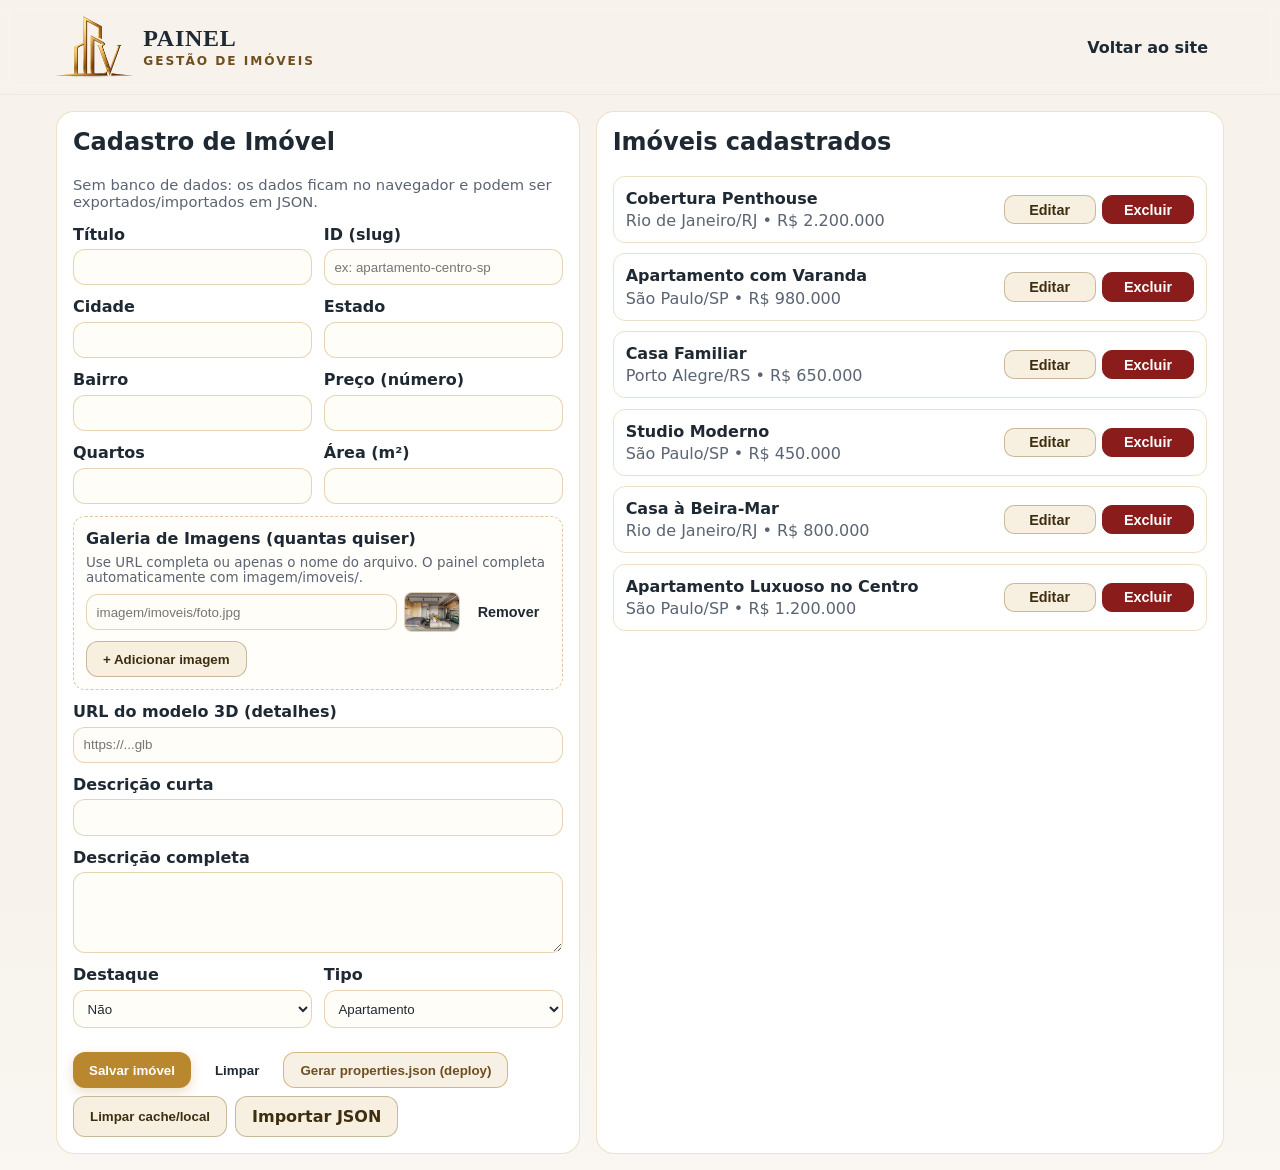
<file: DASHBOARD.HTML>
<!doctype html>
<html lang="pt-BR">
<head>
  <meta charset="utf-8" />
  <meta name="viewport" content="width=device-width, initial-scale=1" />
  <title>Painel de Imóveis</title>
  <link rel="icon" type="image/x-icon" href="imagem/icons/favicon.ico" />
  <link rel="icon" type="image/png" sizes="32x32" href="imagem/icons/favicon-32.png" />
  <link rel="icon" type="image/png" sizes="16x16" href="imagem/icons/favicon-16.png" />
  <link rel="apple-touch-icon" sizes="180x180" href="imagem/icons/apple-touch-icon.png" />
  <link rel="manifest" href="manifest.json" />
  <link rel="stylesheet" href="STYLE.CSS?v=20260410-3" />
  <style>
    .dashboard-wrap { max-width: 1200px; margin: 0 auto; padding: 1rem; }
    .dashboard-grid { display: grid; grid-template-columns: 1fr 1.2fr; gap: 1rem; }
    .panel { background: var(--card-bg); border: 1px solid rgba(185,135,46,.25); border-radius: var(--radius); padding: 1rem; }
    .panel h2 { margin-top: 0; }
    .form-grid { display: grid; grid-template-columns: 1fr 1fr; gap: .75rem; }
    .form-grid .full { grid-column: 1 / -1; }
    .form-grid label { display: flex; flex-direction: column; gap: .35rem; font-weight: 600; }
    .form-grid input, .form-grid textarea, .form-grid select { padding: .6rem; border-radius: var(--radius-sm); border: 1px solid rgba(185,135,46,.35); background: #fffdf8; color: #1f2933; }
    .toolbar { display: flex; gap: .5rem; flex-wrap: wrap; margin-top: .75rem; }
    .toolbar .btn { display: inline-flex; align-items: center; justify-content: center; }
    .toolbar .btn-secondary { background: rgba(185,135,46,.12); border: 1px solid rgba(185,135,46,.55); color: #6f4e1f; }
    .toolbar .btn-secondary:hover { background: #b9872e; border-color: #b9872e; color: #fff; }
    .toolbar .btn-outline { border: 1px solid rgba(111, 78, 31, .35); color: #3f2d10; background: #f7f0e0; }
    .toolbar .btn-outline:hover { background: #ead7b2; border-color: rgba(111, 78, 31, .55); }
    .list { display: grid; gap: .65rem; max-height: 74vh; overflow: auto; }
    .item { border: 1px solid rgba(185,135,46,.25); border-radius: 12px; padding: .75rem; display: grid; grid-template-columns: 1fr auto; gap: .75rem; align-items: center; }
    .item p { margin: .2rem 0 0; color: var(--muted); }
    .item-actions { display: flex; gap: .4rem; }
    .item-actions .btn { min-width: 92px; text-align: center; }
    .item-actions .btn-ghost { border: 1px solid rgba(111, 78, 31, .35); color: #3f2d10; background: #f7f0e0; }
    .item-actions .btn-ghost:hover { background: #ead7b2; border-color: rgba(111, 78, 31, .55); }
    .item-actions .btn-danger { background: #8a1c1c; border: 1px solid #8a1c1c; color: #fff; }
    .item-actions .btn-danger:hover { background: #a32222; border-color: #a32222; }
    .muted-note { color: var(--muted); font-size: .92rem; }
    .images-box { border: 1px dashed rgba(185,135,46,.45); border-radius: var(--radius-sm); padding: .75rem; background: rgba(255, 253, 248, .55); }
    .images-list { display: grid; gap: .55rem; }
    .image-row { display: grid; grid-template-columns: 1fr auto auto; gap: .45rem; align-items: center; }
    .image-row button { white-space: nowrap; }
    .image-preview { width: 56px; height: 40px; border-radius: 8px; object-fit: cover; border: 1px solid rgba(185,135,46,.3); background: #f3f4f6; }
    .hint { font-size: .84rem; color: var(--muted); margin: .2rem 0 .45rem; }
    @media (max-width: 980px) {
      .dashboard-grid { grid-template-columns: 1fr; }
      .item { grid-template-columns: 1fr; }
      .item-actions { width: 100%; }
      .item-actions .btn { flex: 1; min-width: 0; }
    }
  </style>
</head>
<body>
  <header class="site-header">
    <div class="dashboard-wrap header-inner">
      <div class="brand">
        <a href="index.html" class="logo" aria-label="Voltar ao site">
          <img src="imagem/LOGO-transparent.png" alt="Logo" class="logo-img" />
          <span class="logo-text">
            <span class="logo-name">Painel</span>
            <span class="logo-role">Gestão de Imóveis</span>
          </span>
        </a>
      </div>
      <div class="actions">
        <a class="btn btn-ghost" href="index.html">Voltar ao site</a>
      </div>
    </div>
  </header>

  <main class="dashboard-wrap" style="padding-top:1rem;">
    <div class="dashboard-grid">
      <section class="panel">
        <h2>Cadastro de Imóvel</h2>
        <p class="muted-note">Sem banco de dados: os dados ficam no navegador e podem ser exportados/importados em JSON.</p>
        <form id="propertyForm" class="form-grid">
          <label>
            Título
            <input id="title" required />
          </label>
          <label>
            ID (slug)
            <input id="id" placeholder="ex: apartamento-centro-sp" required />
          </label>
          <label>
            Cidade
            <input id="city" required />
          </label>
          <label>
            Estado
            <input id="state" maxlength="2" required />
          </label>
          <label>
            Bairro
            <input id="neighborhood" required />
          </label>
          <label>
            Preço (número)
            <input id="price" type="number" min="0" required />
          </label>
          <label>
            Quartos
            <input id="bedrooms" type="number" min="0" required />
          </label>
          <label>
            Área (m²)
            <input id="area" type="number" min="0" required />
          </label>
          <div class="full images-box">
            <label style="margin-bottom:.45rem;">Galeria de Imagens (quantas quiser)</label>
            <p class="hint">Use URL completa ou apenas o nome do arquivo. O painel completa automaticamente com imagem/imoveis/.</p>
            <div id="imagesList" class="images-list"></div>
            <div class="toolbar" style="margin-top:.55rem;">
              <button class="btn btn-outline" id="addImageField" type="button">+ Adicionar imagem</button>
            </div>
          </div>
          <label class="full">
            URL do modelo 3D (detalhes)
            <input id="model3D" placeholder="https://...glb" />
          </label>
          <label class="full">
            Descrição curta
            <input id="shortDescription" required />
          </label>
          <label class="full">
            Descrição completa
            <textarea id="description" rows="4" required></textarea>
          </label>
          <label>
            Destaque
            <select id="featured">
              <option value="false">Não</option>
              <option value="true">Sim</option>
            </select>
          </label>
          <label>
            Tipo
            <select id="type">
              <option value="apartment">Apartamento</option>
              <option value="house">Casa</option>
              <option value="penthouse">Cobertura</option>
            </select>
          </label>
          <div class="toolbar full">
            <button class="btn btn-primary" type="submit">Salvar imóvel</button>
            <button class="btn btn-ghost" id="resetForm" type="button">Limpar</button>
            <button class="btn btn-secondary" id="exportDeployJson" type="button">Gerar properties.json (deploy)</button>
            <button class="btn btn-outline" id="clearCacheLocal" type="button">Limpar cache/local</button>
            <label class="btn btn-outline" for="importFile" style="cursor:pointer;">Importar JSON</label>
            <input id="importFile" type="file" accept="application/json" style="display:none;" />
          </div>
        </form>
      </section>

      <section class="panel">
        <h2>Imóveis cadastrados</h2>
        <div id="propertyList" class="list"></div>
      </section>
    </div>
  </main>

  <script type="module" src="js/dashboard.js"></script>
</body>
</html>
</file>
<file: STYLE.CSS>
/* =========================
	Base / Reset
	========================= */
:root{
	--bg:#0f1723;
	--card:#0b1320;
	--muted:#5a6472;
	--accent:#b9872e;
	--gold:#d6b56d;
	--accent-hover:#9e7427;
	--price-color:#7f5a1f;
	--white:#ffffff;
	--radius:18px;
	--radius-sm:12px;
	--glass:rgba(255,255,255,0.03);
	font-family: 'Inter', system-ui, -apple-system, 'Segoe UI', Roboto, 'Helvetica Neue', Arial;
}

*{box-sizing:border-box}
html,body{height:100%;margin:0;background:linear-gradient(180deg,#f7f3ec, #ffffff);color:var(--text);font-synthesis:none}
a{color:inherit;text-decoration:none}
.container{max-width:1200px;margin:0 auto;padding:1rem}

/* =========================
	Header
	========================= */
.site-header{position:sticky;top:0;backdrop-filter: blur(6px);background:rgba(255,255,255,0.9);z-index:40;border-bottom:1px solid rgba(0,0,0,0.04)}
.header-inner{display:flex;align-items:center;justify-content:space-between;padding:0.75rem 0}
.logo{font-weight:700;font-size:1.25rem;color:var(--text);transition:color .2s ease;display:flex;align-items:center;gap:0.65rem}
.logo-img{height:62px;width:auto;display:block;transition:filter .2s ease;flex-shrink:0}
.logo:hover .logo-img{filter:brightness(0.8)}
.logo-text{display:flex;flex-direction:column;line-height:1.02}
.logo-name{font-family:'Playfair Display', Georgia, 'Times New Roman', serif;font-size:1.5rem;font-weight:600;letter-spacing:0.03em;text-transform:uppercase;color:#1f2933}
.logo-role{font-family:'Inter', system-ui, -apple-system, 'Segoe UI', Roboto, 'Helvetica Neue', Arial, sans-serif;font-size:0.76rem;font-weight:700;letter-spacing:0.16em;text-transform:uppercase;color:#6f4e1f;margin-top:0.3rem}
.main-nav ul{display:flex;gap:1.15rem;list-style:none;margin:0;padding:0}
.main-nav a{color:var(--text);font-weight:600;transition:color .18s ease}
.main-nav a:hover{color:var(--accent)}
.header-inner .main-nav{margin-right:1.25rem}
.main-nav.is-open{display:block}
.actions{display:flex;align-items:center;gap:0.5rem}
.btn{padding:0.6rem 1rem;border-radius:var(--radius-sm);border:0;cursor:pointer;font-weight:600;transition:background .18s ease,color .18s ease,border-color .18s ease,transform .18s ease}
.btn-primary{background:var(--accent);color:var(--white);box-shadow:0 4px 12px rgba(185,135,46,0.28)}
.btn-primary:hover{background:var(--accent-hover);box-shadow:0 6px 16px rgba(158,116,39,0.4);transform:translateY(-2px)}
.btn-secondary{background:transparent;border:2px solid var(--accent);color:var(--accent)}
.btn-secondary:hover{background:var(--accent);color:var(--white)}
.btn-outline{background:transparent;border:1px solid rgba(0,0,0,0.08)}
.btn-ghost{background:transparent;color:var(--text)}
.btn-ghost:hover{background:var(--gold-soft-bg);color:var(--accent)}
.btn-sm{padding:0.35rem 0.65rem;border-radius:10px;font-size:0.9rem}

/* =========================
	Hero
	========================= */
.hero{
	display:flex;
	align-items:center;
	justify-content:center;
	padding:6rem 0;
	position:relative;
	min-height:600px;
	width:100%;
	background-size:cover;
	background-position:center;
	background-attachment:fixed;
}
.hero::before{
	content:'';
	position:absolute;
	inset:0;
	background:linear-gradient(135deg, rgba(0,0,0,0.58) 0%, rgba(185,135,46,0.38) 100%);
	z-index:1
}
.hero-overlay{display:none}
.hero-content{
	display:flex;
	align-items:center;
	justify-content:center;
	text-align:center;
	max-width:900px;
	position:relative;
	z-index:2;
	padding:2rem;
}
.hero-text{width:100%}
.hero-text h1{
	font-size:3.5rem;
	margin:0 0 1rem;
	color:#ffffff;
	font-weight:800;
	line-height:1.2;
	text-shadow:0 2px 10px rgba(0,0,0,0.3)
}
.lead{
	color:#ffffff;
	margin-bottom:2rem;
	font-size:1.2rem;
	opacity:1;
	max-width:700px;
	margin-left:auto;
	margin-right:auto;
	font-weight:400
}
.hero-ctas{
	display:flex;
	gap:1rem;
	justify-content:center;
	flex-wrap:wrap;
	margin-top:2rem
}
.btn-lg{
	padding:1rem 2rem;
	font-size:1rem;
	border-radius:var(--radius-sm);
	transition:all .3s ease
}
.hero .btn-primary{background:var(--accent);color:var(--white);box-shadow:0 4px 15px rgba(185,135,46,0.32)}
.hero .btn-primary:hover{background:var(--accent-hover);box-shadow:0 6px 20px rgba(158,116,39,0.42);transform:translateY(-2px)}
.hero .btn-secondary{background:transparent;border:2px solid #ffffff;color:#ffffff;font-weight:600}
.hero .btn-secondary:hover{background:rgba(255,255,255,0.1);border-color:#ffffff}
.hero-visual{display:none}

/* =========================
	Catalog
	========================= */
.catalog{padding:3rem 0;background:linear-gradient(180deg, rgba(185,135,46,0.04) 0%, rgba(185,135,46,0.01) 100%)}
.catalog-header{display:flex;align-items:center;justify-content:space-between;margin:0 0 2rem;gap:2rem;flex-wrap:wrap;padding:1rem 1.2rem;border-radius:var(--radius);border:1px solid var(--panel-border);background:linear-gradient(90deg, rgba(214,181,109,0.28) 0%, rgba(255,255,255,0.94) 100%);box-shadow:var(--panel-shadow-soft)}
.catalog-header h2{margin:0;font-size:2rem;color:var(--text)}
.catalog-cta{min-width:230px;text-align:center;border-radius:14px;padding:0.85rem 1.4rem}
.cards{display:grid;grid-template-columns:repeat(3,minmax(0,1fr));gap:1.25rem}
.cards .card{max-width:none;min-width:0;flex:unset}
.filters{display:flex;gap:.75rem;align-items:center;flex-wrap:wrap}
.filters select,.filters input{padding:.65rem;border-radius:var(--radius-sm);border:1px solid var(--accent);background:#fffdf8;color:#1f2933;font-weight:600;cursor:pointer;transition:border-color .2s ease}
.filters select:hover,.filters input:focus{border-color:var(--accent-hover);outline:none}
.filters input::placeholder{color:#7a6450;opacity:1}
.filters select option{color:#1f2933;background:#fffdf8}

@media(min-width:1700px){
	.cards{grid-template-columns:repeat(4,minmax(0,1fr))}
}

@media(max-width:1200px){
	.cards{grid-template-columns:repeat(2,minmax(0,1fr))}
}

@media(max-width:700px){
	.cards{grid-template-columns:1fr}
}

.carousel{position:relative;width:100%;margin:2rem 0}
.carousel-container{display:flex;flex-wrap:nowrap;gap:20px;overflow-x:auto;padding:1rem 0;scroll-behavior:smooth}

@media(min-width:901px){
	.carousel-container{
		display:grid;
		grid-template-columns:repeat(3,minmax(0,1fr));
		overflow:visible;
	}
	.card{
		flex:unset;
		min-width:0;
		max-width:none;
	}
	.carousel-control{
		display:none;
	}
}

.card{
	background:linear-gradient(180deg, var(--panel-grad-start) 0%, var(--panel-grad-end) 100%);
	border-radius:var(--radius);
	overflow:hidden;
	display:flex;
	flex-direction:column;
	transition:all .4s cubic-bezier(0.34, 1.56, 0.64, 1);
	border:1px solid var(--panel-border);
	position:relative;
	box-shadow:var(--panel-shadow-card);
	flex:0 0 calc(33.333% - 14px);
	min-width:280px;
	max-width:400px;
}
.card::before,
.diferencial-card::before,
.blog-card::before,
.testimonial::before,
.capitulo::before{
	content:"";
	position:absolute;
	top:0;
	left:0;
	right:0;
	height:3px;
	background:linear-gradient(90deg, var(--accent-line-start), var(--accent-line-end));
	opacity:0.9;
}
.card:hover{
	transform:translateY(-8px);
	box-shadow:0 20px 42px rgba(71,52,20,0.2), 0 10px 20px rgba(0,0,0,0.08);
	border-color:var(--accent);
}

.card-badge{
	position:absolute;
	top:12px;
	right:12px;
	padding:0.4rem 0.8rem;
	border-radius:6px;
	font-size:0.75rem;
	font-weight:700;
	text-transform:uppercase;
	letter-spacing:0.05em;
	z-index:10;
	box-shadow:0 2px 8px rgba(0,0,0,0.2);
}
.badge-destaque{background:linear-gradient(135deg, var(--badge-destaque-start) 0%, var(--badge-destaque-end) 100%);color:#ffffff}
.badge-popular{background:linear-gradient(135deg, var(--badge-popular-start) 0%, var(--badge-popular-end) 100%);color:#ffffff}
.badge-novo{background:linear-gradient(135deg, var(--badge-novo-start) 0%, var(--badge-novo-end) 100%);color:#ffffff}

.card-image{margin:0;overflow:hidden;height:220px;border-radius:calc(var(--radius) - 2px) calc(var(--radius) - 2px) 0 0}
.card-image img{width:100%;height:100%;object-fit:cover;transition:transform .4s ease}
.card:hover .card-image img{transform:scale(1.08)}

.card-body{padding:1.5rem;display:flex;flex-direction:column;flex-grow:1}
.card-body h3{margin:0 0 0.5rem;font-size:1.1rem;color:var(--text);font-weight:700}
.card-location{font-size:0.9rem;color:var(--accent);font-weight:600;margin:0 0 0.75rem}

.card-specs{
	display:flex;
	gap:0.5rem;
	margin:0.75rem 0;
	flex-wrap:wrap;
}
.spec{
	font-size:0.85rem;
	background:var(--gold-soft-bg);
	color:var(--gold-text-soft);
	padding:0.4rem 0.6rem;
	border-radius:10px;
	font-weight:600;
}

.card-footer{
	display:flex;
	justify-content:space-between;
	align-items:center;
	margin-top:auto;
	padding-top:1rem;
	border-top:1px solid rgba(185,135,46,0.2);
	gap:1rem;
}
.price{
	color:var(--gold-text-strong);
	font-weight:800;
	font-size:1.2rem;
	white-space:nowrap;
}

.card-actions{display:flex;gap:0.5rem}

.btn-tertiary{
	background:rgba(185,135,46,0.14);
	color:var(--gold-text-strong);
	border:1px solid transparent;
	font-weight:600;
}
.btn-tertiary:hover{
	background:var(--accent);
	color:#ffffff;
	transform:scale(1.05);
}

/* =========================
	Tour 3D
	========================= */
.tour-grid{display:grid;grid-template-columns:repeat(2,1fr);gap:1rem}
.tour-card{background:var(--white);padding:0;border-radius:var(--radius);overflow:hidden}
.tour-meta{padding:0.75rem}

/* =========================
	About / Team
	========================= */
.about-grid{display:grid;grid-template-columns:1fr;gap:1rem}
.about-profile{
	display:grid;
	grid-template-columns:120px 1fr;
	gap:1.25rem;
	align-items:center;
	background:var(--card-bg);
	border:1px solid var(--panel-border);
	border-radius:var(--radius);
	padding:1.5rem;
	box-shadow:var(--panel-shadow-soft);
}
.about-profile-media{
	display:flex;
	justify-content:center;
}
.about-profile-media img{
	width:120px;
	height:120px;
	object-fit:cover;
	border-radius:50%;
	border:2px solid rgba(185,135,46,0.28);
	box-shadow:0 8px 20px rgba(71,52,20,0.18);
}
.about-profile-content h3{margin:0;color:var(--text);font-size:1.5rem}
.about-profile-role{
	margin:0.4rem 0 0.95rem;
	font-size:0.82rem;
	font-weight:700;
	letter-spacing:0.12em;
	text-transform:uppercase;
	color:var(--accent);
}
.about-profile-content p{margin:0 0 0.85rem;color:var(--muted);line-height:1.75}
.about-profile-content p:last-child{margin-bottom:0}
.team{display:flex;gap:0.75rem}
.team-member{display:flex;flex-direction:column;align-items:center}
.team-member img{width:80px;height:80px;object-fit:cover;border-radius:50%}

/* =========================
	Historia
	========================= */
.historia{padding:3rem 0;text-align:center}
.historia h2{font-size:2rem;margin-bottom:1rem;color:var(--text)}
.historia-intro{max-width:600px;margin:0 auto 3rem;color:var(--muted);font-size:1.08rem;font-weight:500}
.historia-capitulos{display:grid;grid-template-columns:repeat(2,minmax(0,1fr));gap:2rem;margin-top:2rem;padding:0 1rem;position:relative}
.historia-capitulos::before{content:"";position:absolute;top:0;bottom:0;left:50%;transform:translateX(-50%);width:1px;background:linear-gradient(180deg, rgba(185,135,46,0.1) 0%, rgba(185,135,46,0.55) 50%, rgba(185,135,46,0.1) 100%)}
.capitulo{background:linear-gradient(180deg, var(--story-grad-start) 0%, var(--story-grad-end) 100%);padding:2rem;border-radius:var(--radius);border:1px solid rgba(185,135,46,0.28);text-align:left;transition:transform .3s ease,box-shadow .3s ease;position:relative;max-width:560px;width:100%}
.capitulo:nth-child(odd){justify-self:end}
.capitulo:nth-child(even){justify-self:start}
.capitulo:hover{transform:translateY(-6px);box-shadow:0 14px 30px rgba(71,52,20,0.18)}
.capitulo-numero{display:inline-flex;align-items:center;justify-content:center;font-size:0.74rem;font-weight:800;color:#ffffff;text-transform:uppercase;letter-spacing:0.08em;margin-bottom:0.8rem;padding:0.32rem 0.65rem;border-radius:999px;background:linear-gradient(135deg, var(--badge-destaque-start) 0%, var(--badge-destaque-end) 100%);box-shadow:0 6px 16px rgba(71,52,20,0.2)}
.capitulo h3{font-size:1.3rem;margin:0.5rem 0 0.75rem;color:var(--text)}
.capitulo p{color:var(--muted);line-height:1.7;margin:0}
.capitulo p + p{margin-top:0.85rem}
.historia-cta{margin:2.3rem auto 0;max-width:760px;background:var(--card-bg);border:1px solid var(--panel-border);border-radius:var(--radius);padding:1.4rem 1.2rem;display:flex;align-items:center;justify-content:space-between;gap:1rem;box-shadow:var(--panel-shadow-soft)}
.historia-cta p{margin:0;color:var(--text);font-weight:600;text-align:left}

/* =========================
	Diferenciais
	========================= */
.diferenciais{padding:3rem 0;background:linear-gradient(180deg, rgba(185,135,46,0.06) 0%, rgba(214,181,109,0.03) 100%)}
.diferenciais h2{font-size:2rem;margin-bottom:1rem;text-align:center;color:var(--text)}
.diferenciais-grid{display:grid;grid-template-columns:repeat(auto-fit,minmax(280px,1fr));gap:2rem;margin-top:2.5rem;padding:0 0.8rem}
.diferencial-card{background:linear-gradient(180deg, var(--panel-grad-start) 0%, var(--panel-grad-end) 100%);padding:2rem;border-radius:var(--radius);border:1px solid var(--panel-border);transition:transform .3s ease,box-shadow .3s ease;position:relative}
.diferencial-card:nth-child(1){border-top-color:#b9872e}
.diferencial-card:nth-child(2){border-top-color:#c9a14a}
.diferencial-card:nth-child(3){border-top-color:#d6b56d}
.diferencial-card:nth-child(4){border-top-color:#9e7427}
.diferencial-card:hover{transform:translateY(-7px);box-shadow:0 16px 34px rgba(71,52,20,0.2)}
.diferencial-icon{font-size:2.5rem;margin-bottom:1rem;display:inline-block}
.diferencial-card h3{font-size:1.2rem;margin:1rem 0 0.75rem;color:var(--text)}
.diferencial-card p{color:var(--muted);margin-bottom:1.5rem;line-height:1.7}
.diferencial-specs{list-style:none;padding:0;margin:0;display:flex;flex-direction:column;gap:0.5rem;font-size:0.9rem;color:var(--accent)}
.diferencial-specs li:before{content:"✓ ";font-weight:700;color:var(--accent);margin-right:0.5rem}

/* =========================
	Features & Testimonials
	========================= */
.features{display:grid;grid-template-columns:repeat(2,1fr);gap:.75rem;padding:0;list-style:none}
.testimonials{padding:3rem 0}
.testimonials h2{text-align:center;margin-bottom:2rem}
.testimonial-list{display:grid;grid-template-columns:repeat(auto-fit,minmax(300px,1fr));gap:1.5rem}
.testimonial{background:linear-gradient(180deg, var(--panel-grad-start) 0%, var(--panel-grad-end) 100%);padding:1.5rem;border-radius:var(--radius);border:1px solid var(--panel-border);display:flex;flex-direction:column;position:relative;box-shadow:var(--panel-shadow-soft)}
.testimonial p{margin:0 0 1rem;color:var(--text);font-style:italic;line-height:1.6}
.testimonial cite{color:var(--muted);font-style:normal;font-size:0.95rem;font-weight:600}

/* =========================
	Blog
	========================= */
.blog{padding:3rem 0}
.blog h2{font-size:2rem;margin-bottom:1rem;text-align:center;color:var(--text)}
.blog-intro{text-align:center;max-width:600px;margin:0 auto 3rem;color:var(--muted);font-size:1.08rem;font-weight:500}
.blog-grid{display:grid;grid-template-columns:repeat(auto-fit,minmax(320px,1fr));gap:2rem;padding:0 0.8rem}
.blog-card{background:linear-gradient(180deg, var(--panel-grad-start) 0%, var(--panel-grad-end) 100%);border-radius:var(--radius);overflow:hidden;box-shadow:var(--panel-shadow-soft);transition:transform .3s ease,box-shadow .3s ease;display:flex;flex-direction:column;position:relative;border:1px solid var(--panel-border)}
.blog-card:hover{transform:translateY(-7px);box-shadow:0 18px 36px rgba(71,52,20,0.22)}
.blog-image{width:100%;height:220px;background-size:cover;background-position:center}
.blog-content{padding:1.5rem;display:flex;flex-direction:column;flex-grow:1}
.blog-date{font-size:0.85rem;color:var(--accent);font-weight:600;text-transform:uppercase;letter-spacing:0.05em}
.blog-card h3{font-size:1.2rem;margin:0.75rem 0;color:var(--text);line-height:1.4}
.blog-card p{color:var(--muted);margin:0 0 1rem;line-height:1.7;flex-grow:1}
.blog-link{color:var(--accent);font-weight:600;text-decoration:none;transition:color .2s ease;display:inline-block}
.blog-link:hover{color:var(--accent-hover)}

/* =========================
	Contact
	========================= */
.contact-grid{display:grid;grid-template-columns:1fr 320px;gap:1rem}
.contact-form label{display:block;margin-bottom:.6rem}
.contact-form input,.contact-form textarea{width:100%;padding:.6rem;border-radius:var(--radius-sm);border:1px solid #e6e9ee}

/* =========================
	Property Page
	========================= */
/* Enforce readable contrast in all themes */
#propertyMain,
#virtual,
#gallery,
#desc{
	color: var(--text);
}

#propertyMain .muted,
#virtual .muted,
#gallery .muted,
#desc .muted,
#propertyDesc{
	color: var(--muted);
}

#galleryGrid img{
	width:100%;
	height:auto;
	display:block;
	border-radius:var(--radius-sm);
	background:rgba(0,0,0,0.04);
}

html[data-theme="dark"] #propertyMain,
html[data-theme="dark"] #virtual,
html[data-theme="dark"] #gallery,
html[data-theme="dark"] #desc{
	background: var(--card-bg);
	border:1px solid rgba(214,181,109,0.2);
	border-radius: var(--radius);
	padding:1.1rem;
	box-shadow:0 10px 24px rgba(0,0,0,0.28);
}

html[data-theme="dark"] #mainMedia{
	background:#20252b !important;
}

html[data-theme="dark"] #propertyMain h1,
html[data-theme="dark"] #propertyMain p,
html[data-theme="dark"] #virtual h2,
html[data-theme="dark"] #virtual p,
html[data-theme="dark"] #gallery h2,
html[data-theme="dark"] #desc h2,
html[data-theme="dark"] #desc p,
html[data-theme="dark"] #propertyPrice,
html[data-theme="dark"] #propertyLocation,
html[data-theme="dark"] #propertyFeatures,
html[data-theme="dark"] #propertyShort{
	color: var(--text);
}

/* =========================
	Footer
	========================= */
.site-footer{background:var(--footer-bg);color:var(--footer-text);padding:1.6rem 0 0.7rem;margin-top:2rem;border-radius:var(--radius) var(--radius) 0 0;overflow:hidden;border:1px solid var(--footer-border)}
.footer-inner{display:flex;justify-content:space-between;align-items:center}
.footer-model{display:grid;grid-template-columns:1.35fr 1fr 1fr;gap:2.2rem;align-items:start}
.footer-brand{display:flex;align-items:center;gap:1.35rem}
.footer-brand-logo{width:72px;height:auto;display:block;filter:drop-shadow(0 6px 12px rgba(0,0,0,0.35))}
.footer-brand h3{margin:0;display:flex;flex-direction:column;gap:0.08rem;font-family:'Playfair Display', Georgia, 'Times New Roman', serif;font-size:1.9rem;line-height:0.94;letter-spacing:0.018em;text-transform:uppercase;font-weight:700;color:#f3efe6}
.footer-brand h3 span{display:block}
.footer-brand h3 span:first-child{color:#f3efe6}
.footer-brand h3 span:last-child{color:#d6b56d;font-size:0.86em}
.footer-brand p{margin:0.42rem 0 0;font-family:'Inter', system-ui, -apple-system, 'Segoe UI', Roboto, 'Helvetica Neue', Arial, sans-serif;font-size:0.93rem;letter-spacing:0.12em;text-transform:uppercase;font-weight:700;color:#d6b56d}
.footer-col h4{margin:0 0 0.7rem;font-size:1.35rem;color:#ffffff;font-family:'Playfair Display', Georgia, 'Times New Roman', serif}
.footer-link{display:flex;align-items:center;gap:0.55rem;color:var(--footer-link-default);margin-bottom:0.55rem;font-size:1.02rem;text-decoration:none;transition:color .2s ease,transform .2s ease}
.footer-link:hover{color:#ffffff;transform:translateX(2px)}
.footer-icon{width:29px;height:29px;border-radius:50%;display:inline-flex;align-items:center;justify-content:center;border:1px solid rgba(255,255,255,0.3);background:rgba(255,255,255,0.08);font-size:0.82rem;font-weight:700;color:#ffffff;flex-shrink:0}
.footer-line{height:1px;background:linear-gradient(90deg,transparent 0%, rgba(205,216,239,0.45) 18%, rgba(205,216,239,0.45) 82%, transparent 100%);margin-top:1.1rem}

@media(max-width:1100px){
	.footer-model{grid-template-columns:1fr 1fr;gap:1.4rem}
	.footer-brand{grid-column:1 / -1}
}

@media(max-width:900px){
	.site-footer{padding:1.35rem 0 0.65rem}
	.footer-model{grid-template-columns:1fr;gap:1.1rem}
	.footer-brand{align-items:flex-start}
	.footer-brand-logo{width:60px}
	.footer-brand h3{font-size:1.3rem;gap:0.04rem}
	.footer-brand p{font-size:0.78rem;letter-spacing:0.1em}
	.footer-col h4{font-size:1.06rem}
	.footer-link{font-size:0.94rem}
}

/* Modal */
.modal{position:fixed;inset:0;display:none;align-items:center;justify-content:center;padding:2rem;background:rgba(3,7,18,0.6)}
.modal[aria-hidden="false"]{display:flex}
.modal-content{background:var(--card-bg);color:var(--text);border-radius:var(--radius);padding:1rem;max-width:1000px;width:100%;box-shadow:0 12px 40px rgba(2,6,23,0.5)}
.modal-close{position:absolute;right:1.5rem;top:1.5rem;background:transparent;border:0;font-size:1.1rem}

.site-footer a{color:var(--footer-link-muted)}

/* Keep footer layout aligned in catalog page */
body.catalog-page .footer-model{
	width:100%;
	grid-template-columns:minmax(0,1.35fr) minmax(0,1fr) minmax(0,1fr);
}

/* =========================
	Carousel Component
	========================= */
.carousel {
  position: relative;
  width: 100%;
  padding:0 2rem;
  margin:0 -2rem;
}

.carousel-container {
  display: flex;
  flex-wrap: nowrap;
  gap: 20px;
  overflow-x: auto;
  scroll-behavior: smooth;
  padding: 1.5rem 0;
}

.carousel-container::-webkit-scrollbar{height:6px}
.carousel-container::-webkit-scrollbar-track{background:rgba(185,135,46,0.1)}
.carousel-container::-webkit-scrollbar-thumb{background:var(--accent);border-radius:3px}
.carousel-container::-webkit-scrollbar-thumb:hover{background:var(--accent-hover)}

.carousel-control {
  position: absolute;
  top: 50%;
  transform: translateY(-50%);
	background:linear-gradient(135deg, #b9872e 0%, #d6b56d 100%);
  color: #fff;
  border: none;
  padding: 12px;
  cursor: pointer;
  z-index: 10;
  border-radius:50%;
  width:44px;
  height:44px;
  display:flex;
  align-items:center;
  justify-content:center;
  font-size:1.2rem;
  transition:all .3s ease;
  box-shadow:0 4px 12px rgba(106,78,32,0.35);
}

.carousel-control:hover{
	background:linear-gradient(135deg, #9e7427 0%, #b9872e 100%);
	box-shadow:0 6px 16px rgba(106,78,32,0.45);
	transform:translateY(-50%) scale(1.1);
}

.carousel-control.prev {
  left: 8px;
}

.carousel-control.next {
  right: 8px;
}

/* =========================
	Utilities & Responsive
	========================= */
.muted{color:var(--muted);font-size:.95rem}
@media(max-width:900px){
	.header-inner{position:relative}
	.logo{gap:0.45rem}
	.logo-img{height:46px}
	.logo-name{font-size:1.05rem;letter-spacing:0.02em}
	.logo-role{display:none}
	.main-nav{
		display:none;
		position:absolute;
		top:calc(100% + 0.45rem);
		left:0;
		right:0;
		padding:0 0.2rem;
		z-index:55;
	}
	.main-nav ul{
		display:none;
		flex-direction:column;
		gap:0.15rem;
		padding:0.55rem;
		border-radius:14px;
		background:var(--card-bg);
		border:1px solid var(--panel-border);
		box-shadow:0 12px 28px rgba(0,0,0,0.16);
	}
	/* Mobile: menu mais objetivo para conversao */
	.main-nav ul li:nth-child(4),
	.main-nav ul li:nth-child(6){display:none}
	.main-nav.is-open ul{display:flex}
	.main-nav a{
		display:block;
		padding:0.7rem 0.75rem;
		border-radius:10px;
	}
	.main-nav a:hover,
	.main-nav a:focus-visible{
		background:var(--gold-soft-bg);
		outline:none;
	}
	.hero-text h1{font-size:2rem;margin:0 0 0.5rem}
	.lead{font-size:1rem}
	.hero-ctas{gap:0.75rem;flex-direction:column}
	.btn-lg{padding:0.75rem 1.5rem;font-size:0.9rem}
	.hero{min-height:400px;padding:3rem 0}
	.hero-content{grid-template-columns:1fr}
	.catalog-header{justify-content:center;text-align:center}
	.cards{grid-template-columns:1fr}
	.tour-grid{grid-template-columns:1fr}
	.about-grid{grid-template-columns:1fr}
	.about-profile{grid-template-columns:1fr;text-align:center}
	.about-profile-content h3{font-size:1.35rem}
	.contact-grid{grid-template-columns:1fr}
	.actions #menuToggle{display:block}
	.historia-capitulos{grid-template-columns:1fr;padding:0 0.35rem}
	.historia-capitulos::before{left:20px;transform:none}
	.capitulo{justify-self:stretch;max-width:none}
	.historia-cta{flex-direction:column;align-items:flex-start;padding:1.2rem}
	.historia-cta .btn{width:100%;text-align:center}
	.diferenciais-grid{grid-template-columns:repeat(auto-fit,minmax(250px,1fr));padding:0 0.35rem}
	.blog-grid{grid-template-columns:1fr;padding:0 0.35rem}
	.testimonial-list{grid-template-columns:1fr}
	.card{flex:0 0 calc(50% - 10px);max-width:calc(50% - 10px);min-width:calc(50% - 10px)}
	.carousel{padding:0 0.5rem;margin:0}
	.carousel-control{padding:10px}
	.card-footer{flex-direction:column;align-items:flex-start}
	.price{width:100%;text-align:center}
	.card-actions{width:100%;flex-direction:column}
	.card-actions .btn{width:100%;display:block;text-align:center}
	
}

@media(max-width:640px){
	.card{flex:0 0 calc(100% - 20px);max-width:100%;min-width:100%}
}

@media(min-width:901px) and (max-width:1200px){
	.card{flex:0 0 calc(50% - 10px)}
}

@media(min-width:901px){
	.actions #menuToggle{display:none}
	.diferenciais-grid{
		grid-template-columns:repeat(3,minmax(0,1fr));
	}
	.diferenciais-grid .diferencial-card:nth-child(4){
		grid-column:2 / 3;
	}
}

/* =========================
	Theme System
	========================= */
/* Dark mode override using data-theme on <html> */
:root{
	--page-bg: #f7f3ec;
	--text: #1f2933;
	--muted: #5a6472;
	--surface-900: #171a1d;
	--panel-grad-start: #ffffff;
	--panel-grad-end: #fbf7ef;
	--story-grad-start: #f6efe2;
	--story-grad-end: #f2e8d7;
	--panel-border: rgba(185,135,46,0.24);
	--panel-shadow-soft: 0 10px 26px rgba(71,52,20,0.12);
	--panel-shadow-card: 0 10px 28px rgba(71,52,20,0.12), 0 2px 10px rgba(0,0,0,0.05);
	--gold-soft-bg: rgba(185,135,46,0.12);
	--gold-text-strong: #8a6220;
	--gold-text-soft: #8b6828;
	--gold-highlight: #e4c987;
	--accent-line-start: rgba(185,135,46,0.95);
	--accent-line-end: rgba(214,181,109,0.55);
	--badge-destaque-start: #b9872e;
	--badge-destaque-end: #d6b56d;
	--badge-popular-start: #a2762a;
	--badge-popular-end: #c9a14a;
	--badge-novo-start: #8f6723;
	--badge-novo-end: #b9872e;
	--card-bg: #ffffff;
	--header-bg: rgba(247,243,236,0.92);
	--footer-bg: var(--surface-900);
	--footer-text: #f4f7ff;
	--footer-link-text: #f5f8ff;
	--footer-link-muted: #f5eee1;
	--footer-link-default: #e3ecff;
	--footer-border: rgba(130,170,255,0.16);
	--footer-border-dark: rgba(214,181,109,0.2);
	--price-color:#7f5a1f;
}

html[data-theme="dark"]{
	/* Cor única para todo background em modo escuro */
	--page-bg: #111315; /* cor base escura única */
	--text: #f3efe7; /* texto claro */
	--muted: #e1d9c9; /* texto secundário */
	--card-bg: var(--surface-900); /* mesmo que page-bg para unificar */
	--header-bg: var(--surface-900); /* mesmo que page-bg */
	--footer-bg: var(--surface-900);
	--footer-border: var(--footer-border-dark);
	--price-color: var(--gold);
}

body{background:var(--page-bg);color:var(--text);transition:background .25s ease,color .25s ease}
.site-header{background:var(--header-bg)}
.card, .tour-card, .testimonials .testimonial{background:var(--card-bg);color:var(--text)}

/* Theme switch UI */
.theme-switch{display:flex;gap:0.35rem;align-items:center;flex:0;margin-left:0.35rem}
.theme-switch button{background:transparent;border:1px solid rgba(0,0,0,0.06);padding:6px;border-radius:8px;cursor:pointer}
.theme-switch button.active{outline:2px solid var(--accent)}

/* Isolate theme control so it doesn't grow or shift layout */
.theme-toggle{width:40px;height:40px;display:inline-flex;align-items:center;justify-content:center;border-radius:8px;border:1px solid rgba(0,0,0,0.08);background:transparent;color:var(--text);font-size:18px}
.theme-toggle:hover{background:rgba(0,0,0,0.04)}

/* Spacing tweaks: increase gap between nav (Contato) and actions, and between Agendar e toggle */
.actions .btn-primary{margin-right:0.45rem}

@media(max-width:900px){
	.theme-switch{display:none}
	.theme-switch.mobile-show{display:flex}
}

/* Ensure section headings and related text follow theme variables for legibility */
section h1, section h2, section h3, .about h3{
    color: var(--text);
}
.about, .vantagens, .testimonials, .features li, .testimonial cite, .testimonial p{
    color: var(--text);
}
.features li strong{color:var(--text)}
.team-member p{color:var(--muted);font-weight:600}

/* Dark-theme section contrast fixes */

/* Seções que antes usavam painéis diferentes agora usam a cor unificada */
html[data-theme="dark"] .about,
html[data-theme="dark"] .vantagens,
html[data-theme="dark"] .testimonial-list{
	background: var(--page-bg);
	color: var(--text);
	padding: 1.2rem 1rem;
	border-radius: 10px;
	border: 1px solid rgba(255,255,255,0.03);
}

html[data-theme="dark"] .catalog-header{
	background: linear-gradient(90deg, rgba(23,26,29,0.94) 0%, rgba(185,135,46,0.2) 100%);
	border: 1px solid rgba(214,181,109,0.28);
	box-shadow: 0 10px 26px rgba(0,0,0,0.34);
	padding: 1rem 1.2rem;
}

html[data-theme="dark"] .about .about-grid > div,
html[data-theme="dark"] .features li,
html[data-theme="dark"] .team-member p{
	color: var(--text);
}

/* Ensure muted text still has readable contrast */
html[data-theme="dark"] .muted{color:var(--muted)}

/* Dark mode: force high-contrast surfaces in sections that were looking washed out */
html[data-theme="dark"] .historia,
html[data-theme="dark"] .diferenciais,
html[data-theme="dark"] .blog,
html[data-theme="dark"] .testimonials{
	background: var(--page-bg);
	border-radius: var(--radius);
	overflow: hidden;
}

html[data-theme="dark"] .capitulo{
	background: linear-gradient(135deg, rgba(185,135,46,0.14) 0%, rgba(23,26,29,0.92) 100%);
	border-color: rgba(214,181,109,0.28);
	box-shadow: 0 10px 24px rgba(0,0,0,0.35);
}

html[data-theme="dark"] .capitulo h3,
html[data-theme="dark"] .capitulo p,
html[data-theme="dark"] .historia-intro,
html[data-theme="dark"] .blog-intro,
html[data-theme="dark"] .diferencial-card p,
html[data-theme="dark"] .blog-card p,
html[data-theme="dark"] .testimonial cite{
	color: var(--text);
}

html[data-theme="dark"] .card p,
html[data-theme="dark"] .card li,
html[data-theme="dark"] .diferencial-card li,
html[data-theme="dark"] .blog-card li,
html[data-theme="dark"] .tour-meta,
html[data-theme="dark"] #propertyMain p,
html[data-theme="dark"] #desc p,
html[data-theme="dark"] #virtual p,
html[data-theme="dark"] #gallery p{
	color: var(--text);
}

html[data-theme="dark"] .blog-date,
html[data-theme="dark"] .diferencial-specs li:before{
	color: var(--gold-highlight);
}

html[data-theme="dark"] .capitulo-numero{
	color:#ffffff;
}

html[data-theme="dark"] .diferencial-card,
html[data-theme="dark"] .blog-card,
html[data-theme="dark"] .testimonial,
html[data-theme="dark"] .tour-card{
	background: var(--card-bg);
	border: 1px solid rgba(214,181,109,0.22);
	box-shadow: 0 10px 26px rgba(0,0,0,0.34);
}

html[data-theme="dark"] .diferencial-specs,
html[data-theme="dark"] .blog-link,
html[data-theme="dark"] .card-location,
html[data-theme="dark"] .price{
	color: var(--gold);
}

html[data-theme="dark"] .historia-cta{
	background:var(--card-bg);
	border:1px solid rgba(214,181,109,0.22);
	box-shadow:0 10px 26px rgba(0,0,0,0.34);
}

html[data-theme="dark"] .historia-cta p{
	color:var(--text);
}

html[data-theme="dark"] .spec,
html[data-theme="dark"] .btn-tertiary{
	background: rgba(214,181,109,0.16);
	color: #f3e4bf;
}

html[data-theme="dark"] .filters select,
html[data-theme="dark"] .filters input{
	background:#1b1f24;
	color:#f5efe2;
	border-color:rgba(214,181,109,0.45);
}

html[data-theme="dark"] .filters input::placeholder{
	color:#d9c8ab;
	opacity:1;
}

html[data-theme="dark"] .filters select option{
	background:#1b1f24;
	color:#f5efe2;
}

/* Footer mantém visual dedicado também no dark mode */
html[data-theme="dark"] .site-footer{
	background: var(--header-bg);
	border-color: var(--footer-border-dark);
}

html[data-theme="dark"] .footer-brand p,
html[data-theme="dark"] .footer-link,
html[data-theme="dark"] .footer-col h4,
html[data-theme="dark"] .footer-brand h3,
html[data-theme="dark"] .footer-line{
	color: var(--footer-link-text);
}

html[data-theme="dark"] .footer-link{
	opacity: 1;
}

html[data-theme="dark"] .modal-content{
	background: var(--card-bg);
}

html[data-theme="dark"] .logo-name{color:#f7f3e8}
html[data-theme="dark"] .logo-role{color:var(--gold-highlight)}
</file>
